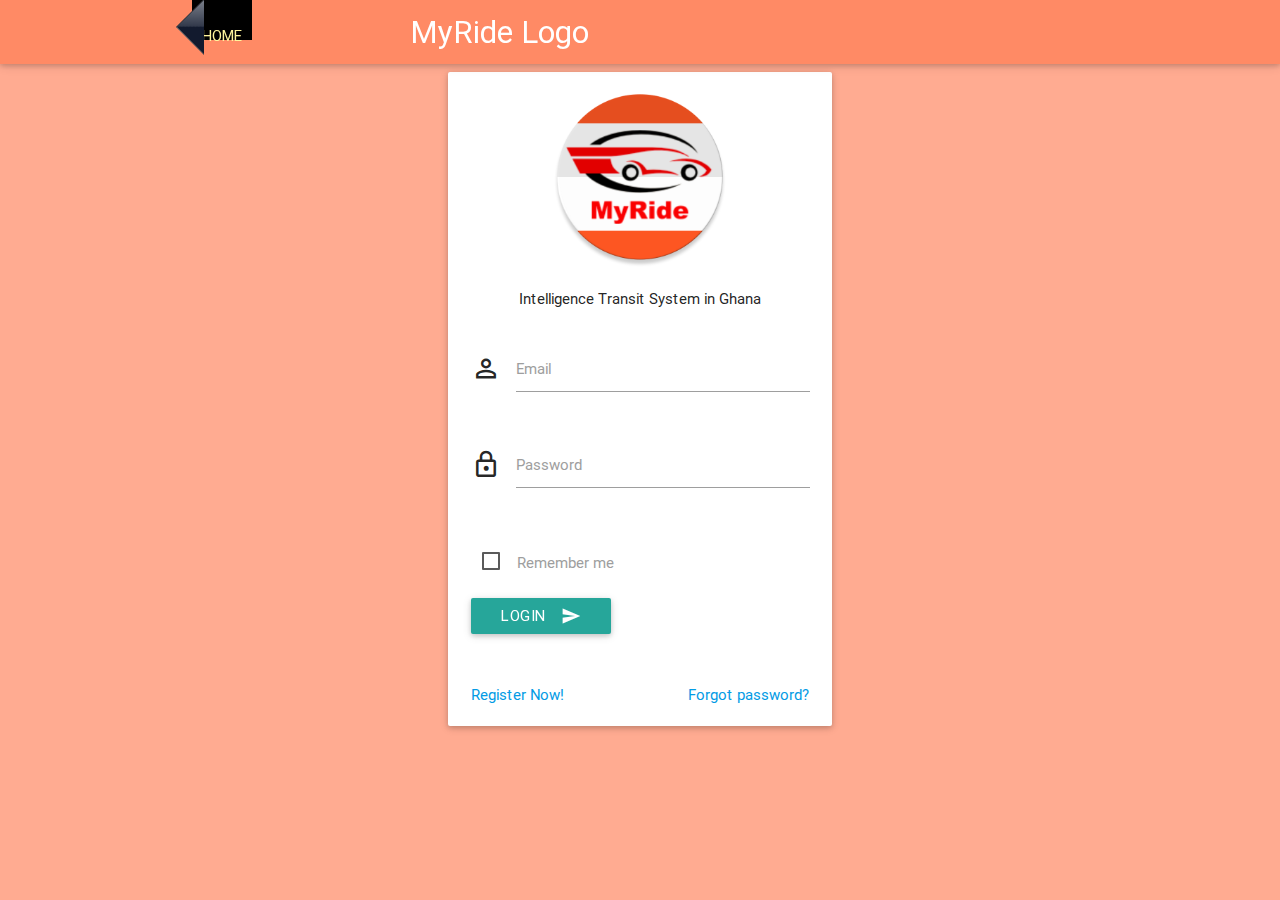
<file: adminLogin.html>
<!DOCTYPE html>
<!--
To change this license header, choose License Headers in Project Properties.
To change this template file, choose Tools | Templates
and open the template in the editor.
-->
<html>
    <head>
        <meta http-equiv="Content-Type" content="text/html; charset=UTF-8"/>
        <meta name="viewport" content="width=device-width, initial-scale=1, maximum-scale=1.0"/>
        <title>MyRide</title>

        <!-- CSS  -->
        <link rel="icon" type="image/x-icon" href="images/favicon.ico"/>
        <link href="http://fonts.googleapis.com/icon?family=Material+Icons" rel="stylesheet">
        <link href="css/materialize.css" type="text/css" rel="stylesheet" media="screen,projection"/>
        <link href="css/style.css" type="text/css" rel="stylesheet" media="screen,projection"/>
    </head>
    <body>
        <!--the logo and navigation bar-->
        <div class="navbar-fixed">
            <nav class=" deep-orange lighten-2">
                <div class="nav-wrapper container">
                    <div class="row">
                        <div class="col s3">
                            <a href="index.html" class=" Hbutton back black"><span></span>HOME</a>
                        </div> 
                        <div class="9">
                            <a href="#!" class="brand-logo">MyRide Logo</a>
                        </div>
                    </div>
                </div>
            </nav>
        </div>

        <div id="login-page" class="row">
            <div class="col s12 z-depth-6 card-panel">
                <form class="login-form" method="POST">
                    <div class="row">
                        <div class="input-field col s12 center">
                            <img src="images/logo.png" alt="" class="responsive-img valign profile-image-login" height="180" width="180">
                            <p class="center login-form-text"> Intelligence Transit System in Ghana</p>
                        </div>
                    </div>
                    <div class="row margin">
                        <div class="input-field col s12">
                            <i class="mdi-social-person-outline prefix"></i>
                            <input class="validate" id="email" type="email" name="email">
                            <label for="email" data-error="wrong" data-success="right" class="center-align">Email</label>
                        </div>
                    </div>
                    <div class="row margin">
                        <div class="input-field col s12">
                            <i class="mdi-action-lock-outline prefix"></i>
                            <input id="password" type="password" name="Assigned_Pass">
                            <label for="password">Password</label>
                        </div>
                    </div>
                    <div class="row">         
                        <div class="input-field col s12 m12 l12  login-text">
                            <input type="checkbox" id="remember-me" />
                            <label for="remember-me">Remember me</label>
                        </div>
                    </div>
                    <div class="row">
                        <div class="input-field col s12">
                            <button class="btn waves-effect waves-light" type="submit"  onclick="managementLogin()">Login
                                <i class="material-icons right">send</i>
                            </button>
                        </div>
                    </div>
                    <div class="row">
                        <div class="input-field col s6 m6 l6">
                            <p class="margin medium-small"><a href="registerCompany.html">Register Now!</a></p>
                        </div>
                        <div class="input-field col s6 m6 l6">
                            <p class="margin right-align medium-small"><a href="forgotPassword.html">Forgot password?</a></p>
                        </div>         
                    </div>
                </form>
            </div>
        </div>


        <script src="js/jquery-2.1.4.min.js"></script>
        <script src="js/materialize.js"></script>
        <script src="js/controller.js"></script>
        <script src="js/GMap.js"></script>
        
    </body>
</html>
</file>
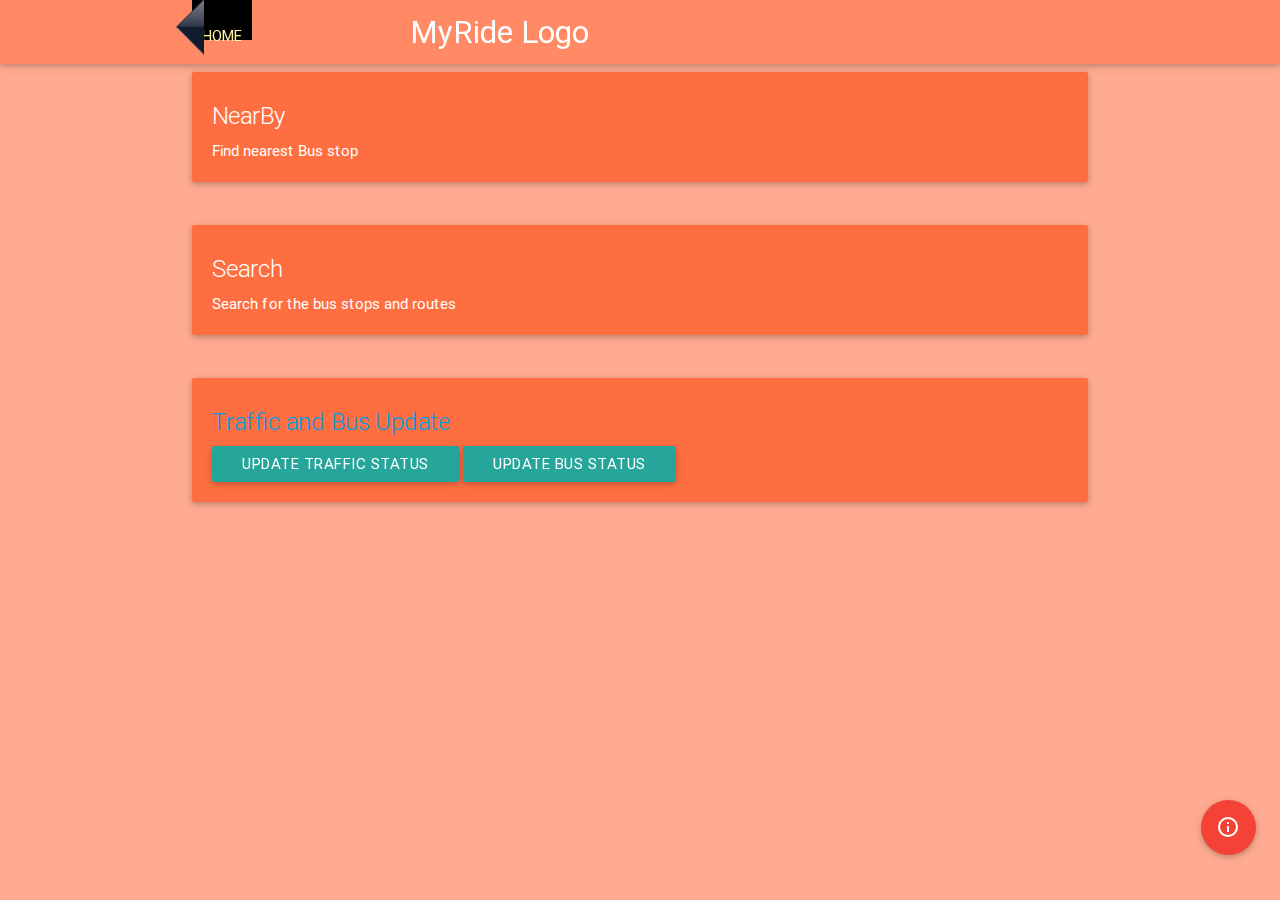
<file: BusRider.html>
<!DOCTYPE html>
<!--
To change this license header, choose License Headers in Project Properties.
To change this template file, choose Tools | Templates
and open the template in the editor.
-->
<html>
    <head>
        <meta http-equiv="Content-Type" content="text/html; charset=UTF-8"/>
        <meta name="viewport" content="width=device-width, initial-scale=1, maximum-scale=1.0"/>
        <title>MyRide</title>

        <!-- CSS  -->
        <link rel="icon" type="image/x-icon" href="images/favicon.ico"/>
        <link href="http://fonts.googleapis.com/icon?family=Material+Icons" rel="stylesheet">
        <link href="css/materialize.css" type="text/css" rel="stylesheet" media="screen,projection"/>
        <link href="css/style.css" type="text/css" rel="stylesheet" media="screen,projection"/>
    </head>
    <body>
        <!--the logo and navigation bar-->
        <div class="navbar-fixed">
            <nav class=" deep-orange lighten-2">
                <div class="nav-wrapper container">
                    <div class="row">
                        <div class="col s3">
                            <a href="index.html" class=" Hbutton back black"><span></span>HOME</a>
                        </div>
                        <div class="9">
                            <a href="#!" class="brand-logo">MyRide Logo</a>
                        </div>
                    </div>
                </div>
            </nav>
        </div>

        <!--body content-->
        <div class="container">
            <!--first to find places-->
            <div id="nearBy">
                <div class="row">
                    <a class="image" href="nearestStop.html">

                        <div class="col s12 ">
                            <div class="card deep-orange accent-2">
                                <div class="card-content white-text"> 
                                    <span class="card-title">NearBy</span>
                                    <p>Find nearest Bus stop</p>
                                </div> 
                            </div>
                        </div>
                    </a>
                </div>
            </div>

            <!--search for routes and buses-->
            <div id="searchRB">
                <div id="nearBy">
                    <div class="row">
                        <a class="image" href="searchRoutesStops.html">

                            <div class="col s12 ">
                                <div class="card deep-orange accent-2">
                                    <div class="card-content white-text"> 
                                        <span class="card-title">Search</span>
                                        <p>Search for the bus stops and routes</p>
                                    </div> 
                                </div>
                            </div>
                        </a>
                    </div>
                </div>

            </div>

            <!--report on an issue-->
            <div id="report">
                <div id="nearBy">
                    <div class="row">
                        <a class="image" href="#">

                            <div class="col s12 ">
                                <div class="card deep-orange accent-2">
                                    <div class="card-content white-text"> 
                                        <span class="card-title">Traffic and Bus Update</span>
                                        <div>
                                            <a class="waves-effect waves-light btn modal-trigger" href="#traffic">Update Traffic Status</a>
                                            <a class="waves-effect waves-light btn modal-trigger" href="#busStatus">Update Bus Status</a>
                                        </div>

                                    </div> 
                                </div>
                            </div>
                        </a>
                    </div>
                </div>
            </div>
        </div>


        <!-- Modal Structure traffic update-->
        <div id="traffic" class="modal">
            <div class="modal-content">
                <h4>Traffic Update</h4>
                <div class="row">
                    <form class="col s12">
                        <div class="row">
                            <div class="input-field col s12">
                                <i class="material-icons prefix">mode_edit</i>
                                <textarea id="textarea1BusStatus" class="materialize-textarea"></textarea>
                                <label for="textarea1">Bus Status Update</label>
                            </div>
                        </div>
                    </form>
                </div>
            </div>
            <div class="modal-footer">
                <a href="#!" class=" modal-action modal-close waves-effect waves-green btn-flat">Submit</a>
            </div>
        </div>

        <!-- Modal Structure bus status update-->
        <div id="busStatus" class="modal">
            <div class="modal-content">
                <h4>Bus Status Update</h4>
                <div class="row">
                    <form class="col s12">
                        <div class="row">
                            <div class="input-field col s12">
                                <i class="material-icons prefix">mode_edit</i>
                                <textarea id="textarea1BusStatus" class="materialize-textarea"></textarea>
                                <label for="textarea1">Bus Status Update</label>
                            </div>
                        </div>
                    </form>
                </div>

            </div>
            <div class="modal-footer">
                <a href="#!" class=" modal-action modal-close waves-effect waves-green btn-flat">Submit</a>
            </div>
        </div>
        

        <div id="mobileShow">
            <div class="fixed-action-btn" style="bottom: 45px; right: 24px;">
                <a class="btn-floating btn-large red">
                    <i class="large material-icons">info_outline</i>
                </a>
                <ul>
                    <li><a class="btn-floating red modal-trigger tooltipped " data-position="left" data-tooltip="Traffic Status" href="#traffic"><i class="material-icons ">insert_comment</i></a></li>
                    <li><a class="btn-floating yellow darken-1 modal-trigger tooltipped" data-position="left" href="#busStatus" data-tooltip="Bus Status"><i class="material-icons">directions_bus</i></a></li>
                    <li><a class="btn-floating green modal-trigger tooltipped" data-position="left"  data-tooltip="Routes"><i class="material-icons">navigation</i></a></li>
                    <li><a class="btn-floating blue tooltipped" data-position="left" data-tooltip="Trace Bus"><i class="material-icons">create</i></a></li>
                </ul>
            </div>
        </div>



        <!--  Scripts-->
        <script src="js/jquery-2.1.4.min.js"></script>
        <script src="js/materialize.js"></script>
        <script src="js/controller.js"></script>
    </body>

</body>
</html>
</file>
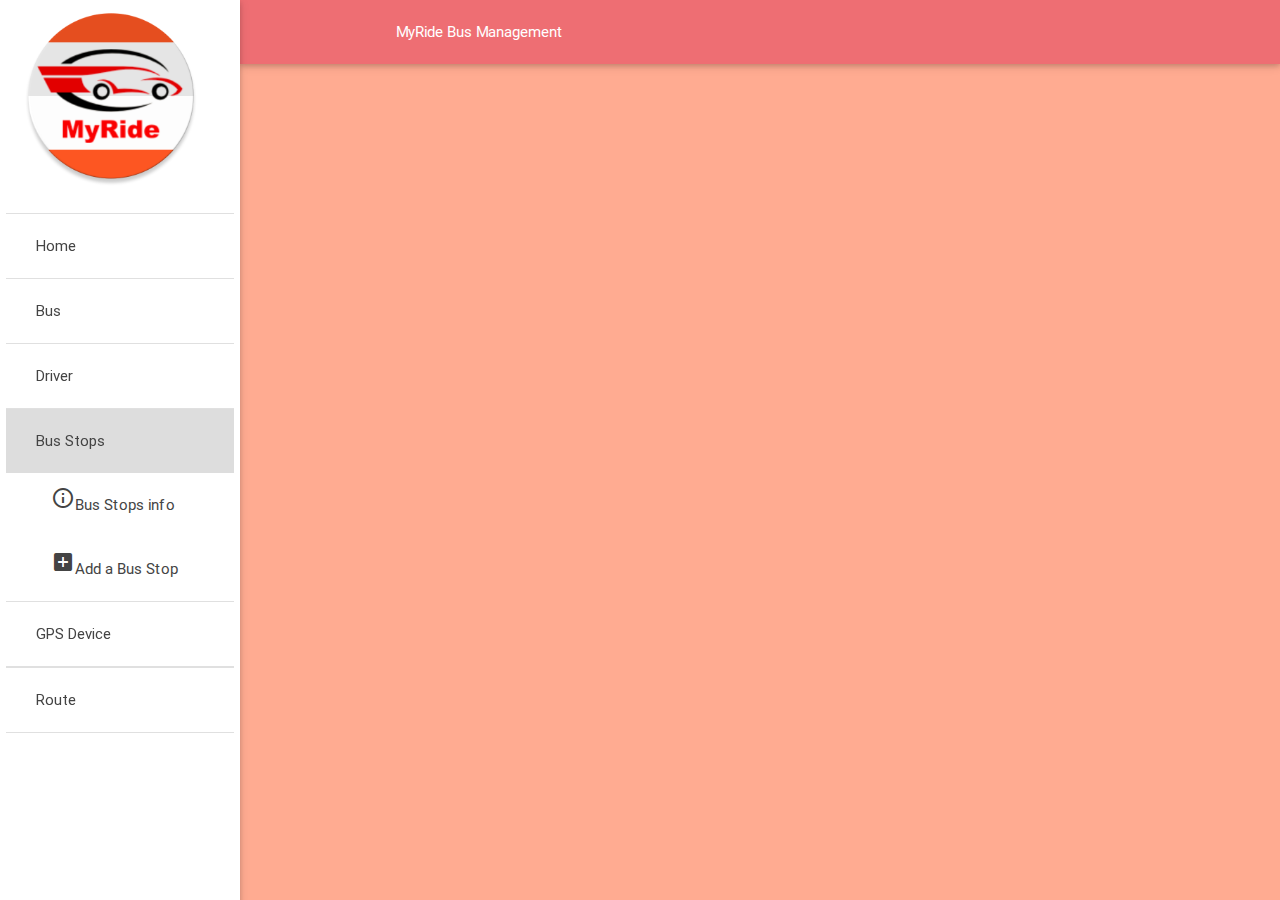
<file: DashBoard.html>
<!DOCTYPE html>
<!--
To change this license header, choose License Headers in Project Properties.
To change this template file, choose Tools | Templates
and open the template in the editor.
-->
<html>
    <head>
        <meta http-equiv="Content-Type" content="text/html; charset=UTF-8"/>

        <meta name="viewport" content="width=device-width, initial-scale=1, maximum-scale=1.0"/>
        <title>MyRide</title>

        <!-- CSS  -->
        <link rel="icon" type="image/x-icon" href="images/favicon.ico"/>
        <link href="http://fonts.googleapis.com/icon?family=Material+Icons" rel="stylesheet">
        <link href="css/materialize.css" type="text/css" rel="stylesheet" media="screen,projection"/>
        <link href="css/style.css" type="text/css" rel="stylesheet" media="screen,projection"/>

    </head>
    <body >
        <header>
            <nav class="top-nav">
                <div class="container">
                    <div class="nav-wrapper">
                        <a class="page-title">MyRide Bus Management</a>
                        <a href="#" data-activates="nav-mobile" class="button-collapse top-nav full hide-on-large-only"><i class="material-icons">menu</i></a>
                    </div>
                </div>
            </nav>


            <ul id="nav-mobile" class="side-nav fixed " style="overflow:auto;left:0px; padding:0.5%">
                <!--<li class="logo"><a id="logo-container" href="#" class="brand-logo"> Add Company Logo</a></li>-->
                <li><img src="images/logo.png" alt="" id="logo-container" class="brand-logo" height="180" width="180"></li>
                <li class="divider"></li>

                <li class="bold"><a href="index.html" class="waves-effect waves-teal">Home</a></li>
                <li class="divider"></li>
                <li class="no-padding">
                    <ul class="collapsible collapsible-accordion">
                        <li class="bold"><a class="collapsible-header  waves-effect waves-teal">Bus</a>
                            <div class="collapsible-body">
                                <ul style="padding-bottom: 5px; padding-top: 5px">
                                    <li> <a  href="#"><i class="material-icons">info_outline</i>Bus Info</a></li>
                                    <li><a  href="#modalBus" class="modal-trigger"><i class="material-icons  ">add_box</i>Add a Bus</a></li>
                                </ul>
                            </div>
                        </li>
                        <li class="divider"></li>
                        <li class="bold"><a class="collapsible-header  waves-effect waves-teal">Driver</a>
                            <div class="collapsible-body">
                                <ul>
                                    <li><a  href="#"><i class="material-icons">info_outline</i>Driver Info</a></li>
                                    <li><a  href="#addDriverModal" class="modal-trigger"><i class="material-icons">add_box</i>Add Driver</a></li>
                                </ul>
                            </div>
                        </li>
                        <li class="divider"></li>
                        <li class="bold"><a class="collapsible-header active waves-effect waves-teal">Bus Stops</a>
                            <div class="collapsible-body">
                                <ul>
                                    <li><a  href="#"><i class="material-icons">info_outline</i>Bus Stops info</a></li>
                                    <li><a  href="#addDBusStop" class="modal-trigger"><i class="material-icons">add_box</i>Add a Bus Stop</a></li>
                                </ul>
                            </div>
                        </li>
                        <li class="divider"></li>
                        <li class="bold"><a class="collapsible-header active waves-effect waves-teal">GPS Device</a>
                            <div class="collapsible-body">
                                <ul>
                                    <li><a  href="#"><i class="material-icons">info_outline</i>GPS Device Info</a></li>
                                    <li><a  href="#addGPSDevice" class="modal-trigger"><i class="material-icons">add_box</i>Add GPS Device</a></li>
                                </ul>
                            </div>
                        </li>
                        <li class="divider"></li>
                        <li class="divider"></li>
                        <li class="bold"><a class="collapsible-header active waves-effect waves-teal">Route</a>
                            <div class="collapsible-body">
                                <ul>
                                    <li><a  href="#"><i class="material-icons">info_outline</i>Route InfoInfo</a></li>
                                    <li><a  href="#addRoute" class="modal-trigger"><i class="material-icons">add_box</i>Add route</a></li>
                                </ul>
                            </div>
                        </li>
                        <li class="divider"></li>
                    </ul>
                </li>
            </ul>
        </header>
        <main>

            <!--add GPS device modal -->
            <div id="addGPSDevice" class="modal">
                <div class="modal-content">
                    <h4>Add a GPS Device</h4>
                    <div class="row">
                        <form class="col s12">
                            <div class="row">
                                <div class="input-field col s12">
                                    <input  id="Device_Id" type="text" name="Device_Id">
                                    <label for="Driver_ID">Device ID</label>
                                </div>

                            </div>
                            <div class="row">
                                <div class="input-field col s12">
                                    <i class="material-icons prefix">mode_edit</i>
                                    <textarea id="Description" name="Description" class="materialize-textarea"></textarea>
                                    <label for="Description">Device Description</label>
                                </div>
                            </div>
                            <button class="btn waves-effect waves-light" type="submit"  onclick="addNewGPSDevice()">ADD
                                <i class="material-icons right">send</i>
                            </button>
                        </form>
                    </div>
                </div>
                <div class="modal-footer">
                    <button  class=" btn btn-small modal-action red modal-close waves-effect " type="button" name="action">CANCEL</button>

                </div>
            </div>
            
            
            <!-- Add route modal -->
            <div id="addRoute" class="modal">
                <div class="modal-content">
                    <h4>Add new Route</h4>
                    <div class="row">
                        <form class="col s12">
                            <div class="row">
                                <div class="input-field col s12">
                                    <input  id="Route_Code" type="text" name="Route_Code">
                                    <label for="Route_Code">Route Code</label>
                                </div>

                            </div>
                            <div class="row">
                                <div class="input-field col m6 s12">
                                    <input  id="StartRoute_longitude" type="text" name="StartRoute_longitude">
                                    <label for="longitude">Start Longitude</label>
                                </div>

                                <div class="input-field col m6 s12">
                                    <input id="StartRoute_Latitude" type="text" name="StartRoute_Latitude">
                                    <label for="latitude">Start Latitude</label>
                                </div>
                            </div>
                            <div class="row">
                                <div class="input-field col m6 s12">
                                    <input  id="EndLongitude" type="text" name="EndLongitude">
                                    <label for="EndLongitude">End Longitude</label>
                                </div>

                                <div class="input-field col m6 s12">
                                    <input id="EndLatitude" type="text" name="EndLatitude">
                                    <label for="Endlatitude">End Latitude</label>
                                </div>
                            </div>
                            <button class="btn waves-effect waves-light" type="submit"  onclick="addRoute()">ADD
                                <i class="material-icons right">send</i>
                            </button>
                        </form>
                    </div>
                </div>
                <div class="modal-footer">
                    <button  class=" btn btn-small modal-action red modal-close waves-effect " type="button" name="action">CANCEL</button>
                </div>
            </div>

            <!-- Add bus stop modal -->
            <div id="addDBusStop" class="modal">
                <div class="modal-content">
                    <h4>Add new Bus Stop</h4>
                    <div class="row">
                        <form class="col s12">
                            <div class="row">
                                <div class="input-field col s12">
                                    <input  id="Bus_Stop_Name" type="text" name="Bus_Stop_Name">
                                    <label for="Driver_ID">Bus Stop Name</label>
                                </div>

                            </div>
                            <div class="row">
                                <div class="input-field col m6 s12">
                                    <input  id="longitude" type="text" name="Longitude">
                                    <label for="longitude">Longitude</label>
                                </div>

                                <div class="input-field col m6 s12">
                                    <input id="latitude" type="text" name="Latitude">
                                    <label for="latitude">Latitude</label>
                                </div>
                            </div>
                            <div class="row">
                                <div class="input-field col s12" >
                                    
                                    <select  class="browser-default" id="routecode" name="RouteId">
                                        
                                    </select>
                                </div>
                            </div>
                            <button class="btn waves-effect waves-light" type="submit"  onclick="addBusStop()">ADD
                                <i class="material-icons right">send</i>
                            </button>
                        </form>
                    </div>
                </div>
                <div class="modal-footer">
                    <button  class=" btn btn-small modal-action red modal-close waves-effect " type="button" name="action">CANCEL</button>
                </div>
            </div>

            <!-- Add a driver modal -->
            <div id="addDriverModal" class="modal">
                <div class="modal-content">
                    <h4>Add a new Driver</h4>
                    <div class="row">
                        <form class="col s12" method="GET">
                            <div class="row">
                                <div class="input-field col s12">
                                    <input  id="driverID" type="text" name="DriverId">
                                    <label for="Driver_ID">Driver ID</label>
                                </div>

                            </div>
                            <div class="row">
                                <div class="input-field col m6 s12">
                                    <input  id="firstName" type="text" name="firstName">
                                    <label for="FirstName">First Name</label>
                                </div>

                                <div class="input-field col m6 s12">
                                    <input id="lastName" type="text" name="lastName">
                                    <label for="LastName">Last Name</label>
                                </div>
                            </div>
                            <div class="row">
                                <div class="input-field col s12">
                                    <input type="text"  id="assignedBusId" name="AssignedBus_ID">
                                    <label for="assignedBusId">Assigned Bus ID</label>
                                </div>
                            </div>
                            <button class="btn waves-effect waves-light" type="submit"  onclick="adddriver()">ADD
                                <i class="material-icons right">send</i>
                            </button>
                        </form>
                    </div>
                </div>
                <div class="modal-footer">
                    <div class="row">     

                        <button class="btn btn-small modal-close red waves-effect waves-light" type="button" name="action">CANCEL</button>
                    </div>
                </div>
            </div>


            <!-- Add a bus modal -->
            <div id="modalBus" class="modal">
                <div class="modal-content">
                    <h4>Add a new Bus</h4>
                    <div class="row">
                        <form class="col s12" method="POST">
                            <div class="row">
                                <div class="input-field col s12">
                                    <input  id="Busid" type="text" name="Bus_id">
                                    <label for="Bus_id">Bus ID</label>
                                </div>
                            </div>
                            <div class="row">
                                <div class="input-field col s6">
                                    <input  id="BusName" type="text" name="Bus_Name">
                                    <label for="Bus_Name">Bus Name</label>
                                </div>
                                <div class="input-field col s6">
                                    <input  id="number_of_seats" type="text" name="Number_of_seats">
                                    <label for="number_of_seats">Number of Seats</label>
                                </div>
                            </div>
                            <div class="row">
                                <div class="input-field col s6">
                                    <input  id="GPSDevice_ID" type="text" name="GPSDevice_ID">
                                    <label for="GPSDevice_ID">GPS Device ID</label>
                                </div>
                                <div class="input-field col s6">
                                    <input  id="Bus_DriverId" type="text" name="Bus_DriverId">
                                    <label for="Bus_DriverId">Bus Driver ID</label>
                                </div>
                            </div>
                            <div class="row">
                                <div class="input-field col s6">
                                    <input  id="Bus_RouteCode" type="text" name="Bus_RouteCode">
                                    <label for="Bus_RouteCode">Bus Route Code</label>
                                </div>
                                <div class="input-field col s6">
                                    <input  id="Bus_Agency" type="text" name="Bus_Agency">
                                    <label for="Bus_Agency">Bus_Agency</label>
                                </div>
                            </div>
                            <button class="btn waves-effect waves-light" type="submit" name="action" onclick="addBus()">ADD
                                <i class="material-icons right">send</i>
                            </button>
                        </form>
                    </div>
                </div>

                <div class="modal-footer">
                    <button  class=" btn btn-small modal-action red modal-close waves-effect " type="button" name="action">CANCEL</button>
                  
                </div>
            </div>


            <!-- Edit the values->
            <!-- Add bus stop modal -->
            <div id="editBusStop" class="modal">
                <div class="modal-content">
                    <h4>Add new Bus Stop</h4>
                    <div class="row">
                        <form class="col s12">
                            <div class="row">
                                <div class="input-field col s12">
                                    <input  id="Bus_Stop_Name" type="text" name="Bus_Stop_Name">
                                    <label for="Driver_ID">Bus Stop Name</label>
                                </div>

                            </div>
                            <div class="row">
                                <div class="input-field col m6 s12">
                                    <input  id="longitude" type="text" name="longitude">
                                    <label for="longitude">Longitude</label>
                                </div>

                                <div class="input-field col m6 s12">
                                    <input id="latitude" type="text" name="latitude">
                                    <label for="latitude">Latitude</label>
                                </div>
                            </div>
                            <div class="row">
                                <div class="input-field col s12">
                                    <input type="text" id="RouteId" name="RouteId">
                                    <label for="routeId">Route Code</label>
                                </div>
                            </div>
                        </form>
                    </div>
                </div>
                <div class="modal-footer">
                    <ul>
                        <li> <button class="btn btn-small waves-effect  waves-light modal-close " type="button" name="action">ADD</button></li>
                        <li><button  class=" btn btn-small modal-action red modal-close waves-effect " type="button" name="action">CANCEL</button></li>
                    </ul>
                </div>
            </div>

            <!-- Add a driver modal -->
            <div id="editDriver" class="modal">
                <div class="modal-content">
                    <h4>Add a new Bus</h4>
                    <div class="row">
                        <form class="col s12">
                            <div class="row">
                                <div class="input-field col s12">
                                    <input  id="driverID" type="text" name="DriverId">
                                    <label for="Driver_ID">Driver ID</label>
                                </div>

                            </div>
                            <div class="row">
                                <div class="input-field col m6 s12">
                                    <input  id="firstName" type="text" name="FirstName">
                                    <label for="FirstName">First Name</label>
                                </div>

                                <div class="input-field col m6 s12">
                                    <input id="lastName" type="text" name="LastName">
                                    <label for="LastName">Last Name</label>
                                </div>
                            </div>
                            <div class="row">
                                <div class="input-field col s12">
                                    <input type="date" class="datepicker" name="dateofBirth">
                                    <label for="yearofbirth">Birth Date</label>
                                </div>
                            </div>
                        </form>
                    </div>
                </div>
                <div class="modal-footer">
                    <div class="row">     
                        <ul>
                            <li><button class="btn btn-small modal-close waves-effect waves-light" type="button" name="action">ADD</button></li>
                            <li><button class="btn btn-small modal-close red waves-effect waves-light" type="button" name="action">CANCEL</button></li>
                        </ul> 
                    </div>
                </div>
            </div>


            <!-- Add a bus modal -->
            <div id="EditBus" class="modal">
                <div class="modal-content">
                    <h4>Add a new Bus</h4>
                    <div class="row">
                        <form class="col s12">
                            <div class="row">
                                <div class="input-field col s6">
                                    <input  id="Busid" type="text" name="Bus_id">
                                    <label for="Bus_id">Bus ID</label>
                                </div>
                                <div class="input-field col s6">
                                    <input  id="BusName" type="text" name="Bus_Name">
                                    <label for="Bus_id">Bus Name</label>
                                </div>
                            </div>
                            <div class="row">
                                <div class="input-field col s6" id="gpsIdSelect">
                                    <!--<input  id="GPSDevice_ID" type="text" name="GPSDevice_ID">
                                    <label for="GPSDevice_ID">GPS Device ID</label>-->
                                </div>
                                <div class="input-field col s6">
                                    <input  id="Bus_DriverId" type="text" name="Bus_DriverId">
                                    <label for="Bus_DriverId">Bus Driver ID</label>
                                </div>
                            </div>
                            <div class="row">
                                <div class="input-field col s6">
                                    <input  id="Bus_RouteCode" type="text" name="Bus_RouteCode">
                                    <label for="Bus_RouteCode">Bus Route Code</label>
                                </div>
                                <div class="input-field col s6">
                                    <input  id="Bus_Agency" type="text" name="Bus_Agency">
                                    <label for="Bus_Agency">Bus_Agency</label>
                                </div>
                            </div>
                        </form>
                    </div>
                </div>

                <div class="modal-footer">
                    <ul>
                        <li><button class="btn btn-small waves-effect waves-light modal-close " type="button" name="action">ADD</button></li>
                        <li><button  class=" btn btn-small modal-action red modal-close waves-effect " type="button" name="action">CANCEL</button></li>
                    </ul>
                </div>
            </div>
        </main>


        <script src="js/jquery-2.1.4.min.js"></script>
        <script src="js/materialize.js"></script>
        <script src="js/controller.js"></script>

    </body>
</html>
</file>
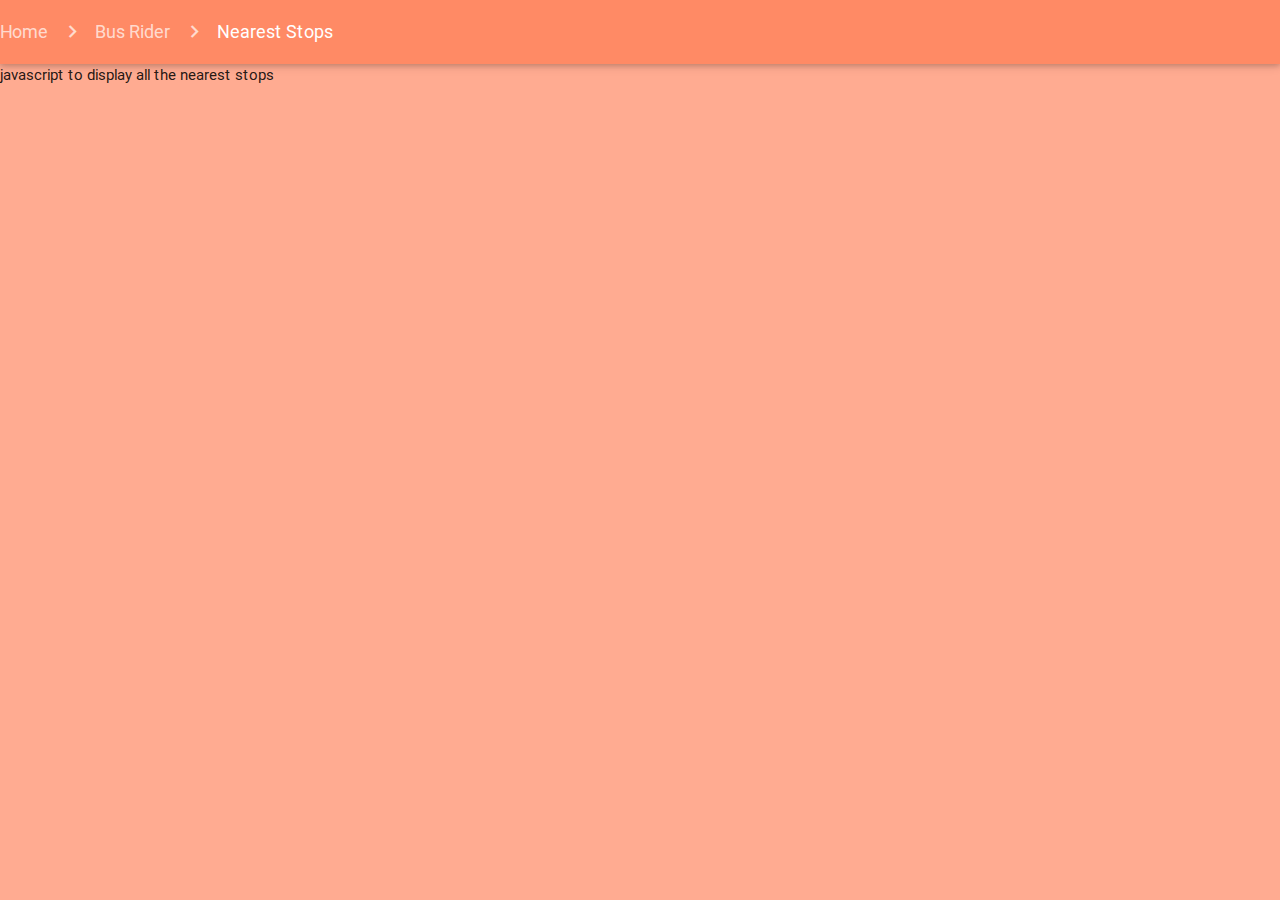
<file: nearestStop.html>
<!DOCTYPE html>
<!--
To change this license header, choose License Headers in Project Properties.
To change this template file, choose Tools | Templates
and open the template in the editor.
-->
<html>
    <head>
        <meta http-equiv="Content-Type" content="text/html; charset=UTF-8"/>
        <meta name="viewport" content="width=device-width, initial-scale=1, maximum-scale=1.0"/>
        <title>MyRide</title>

        <!-- CSS  -->
        <link rel="icon" type="image/x-icon" href="images/favicon.ico"/>
        <link href="http://fonts.googleapis.com/icon?family=Material+Icons" rel="stylesheet">
        <link href="css/materialize.css" type="text/css" rel="stylesheet" media="screen,projection"/>
        <link href="css/style.css" type="text/css" rel="stylesheet" media="screen,projection"/>
    </head>
    <body>
        <nav>
            <div class="nav-wrapper deep-orange lighten-2">
                <div class="col s12">
                    <a href="index.html" class="breadcrumb">Home</a>
                    <a href="BusRider.html" class="breadcrumb">Bus Rider</a>
                    <a href="nearestStop.html" class="breadcrumb">Nearest Stops</a>
                </div>
            </div>
        </nav>
        <div>javascript to display all the nearest stops</div>


        <!--  Scripts-->
        <script src="js/jquery-2.1.4.min.js"></script>
        <script src="js/materialize.js"></script>
        <script src="js/controller.js"></script>
    </body>
</html>                                                                                                                                                                                                                                                                                                                                                                                                                                                                                                                                                                                                                                                                                                                                                                                                                                                                                                                                                                                                                                                                                                                                                                                                                                                                                                                                                                                                                                                                                                                                                                                                                                                                                                                                                                                                                                                                                                                                                                                                                                                                                                                                                                                                                 
</file>
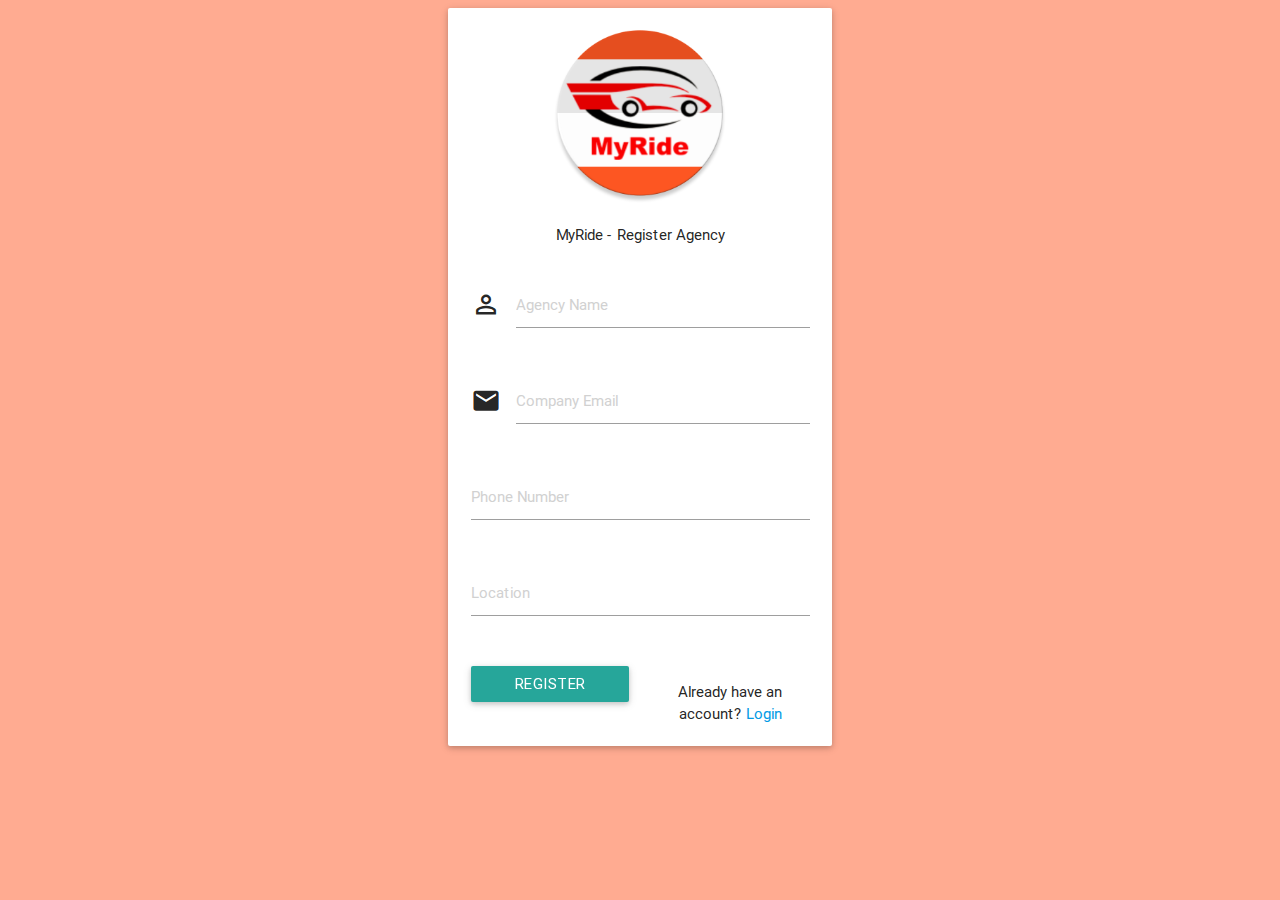
<file: registerCompany.html>
<!DOCTYPE html>
<!--
To change this license header, choose License Headers in Project Properties.
To change this template file, choose Tools | Templates
and open the template in the editor.
-->
<html>
    <head>
        <meta http-equiv="Content-Type" content="text/html; charset=UTF-8"/>
        <meta name="viewport" content="width=device-width, initial-scale=1, maximum-scale=1.0"/>
        <title>Register Company</title>

        <!-- CSS  -->
        <link rel="icon" type="image/x-icon" href="images/favicon.ico"/>
        <link href="http://fonts.googleapis.com/icon?family=Material+Icons" rel="stylesheet">
        <link href="css/materialize.css" type="text/css" rel="stylesheet" media="screen,projection"/>
        <link href="css/style.css" type="text/css" rel="stylesheet" media="screen,projection"/>
    </head>
    <body>
        <div id="login-page" class="row">
            <div class="col s12 z-depth-6 card-panel">
                <form class="login-form" name="SignUpForm" class="col-s12">
                    <div class="row">
                        <div class="input-field col s12 center">
                            <img src="images/logo.png" alt="" class="responsive-img valign profile-image-login" height="180" width="180">
                            <p class="center login-form-text"> MyRide - Register Agency </p>
                        </div>
                    </div>
                    <div class="row margin">
                        <div class="input-field col s12">
                            <i class="mdi-social-person-outline prefix"></i>
                            <input id="companyName" type="text" name ="AgencyName" class="validate" placeholder="Agency Name" required>

                        </div>
                    </div>
                    <div class="row margin">
                        <div class="input-field col s12">
                            <i class="mdi-communication-email prefix"></i>
                            <input id="email" type="email" name="email" class="validate" placeholder="Company Email" >

                        </div>
                    </div>
                    <div class="row margin">
                        <div class="input-field col s12">

                            <input id="phoneNumber"  name="PhoneNumber" type="text" class="validate" placeholder="Phone Number" required>

                        </div>
                    </div>
                    <div class="row margin">
                        <div class="input-field col s12">

                            <input id="location" name="location" type="text" placeholder="Location" required>

                        </div>
                    </div>
                    <div class="row">
                        <div class="input-field col s6 m6 l6">
                            <button class="btn waves-effect waves-light" type="submit"  onclick="managementSignUp()">Register Now
                                <i class="material-icons right">send</i>
                            </button>
                        </div>

                        <div class="input-field col s6 m6 l6">
                            <p class="margin center medium-small sign-up">Already have an account? <a href="adminLogin.html">Login</a></p>
                        </div>
                    </div>
                </form>
            </div>
        </div>
        
        
        
        <script src="js/jquery-2.1.4.min.js"></script>
        <script src="js/materialize.js"></script>
        <script src="js/controller.js"></script>
    </body>
</html>
</file>
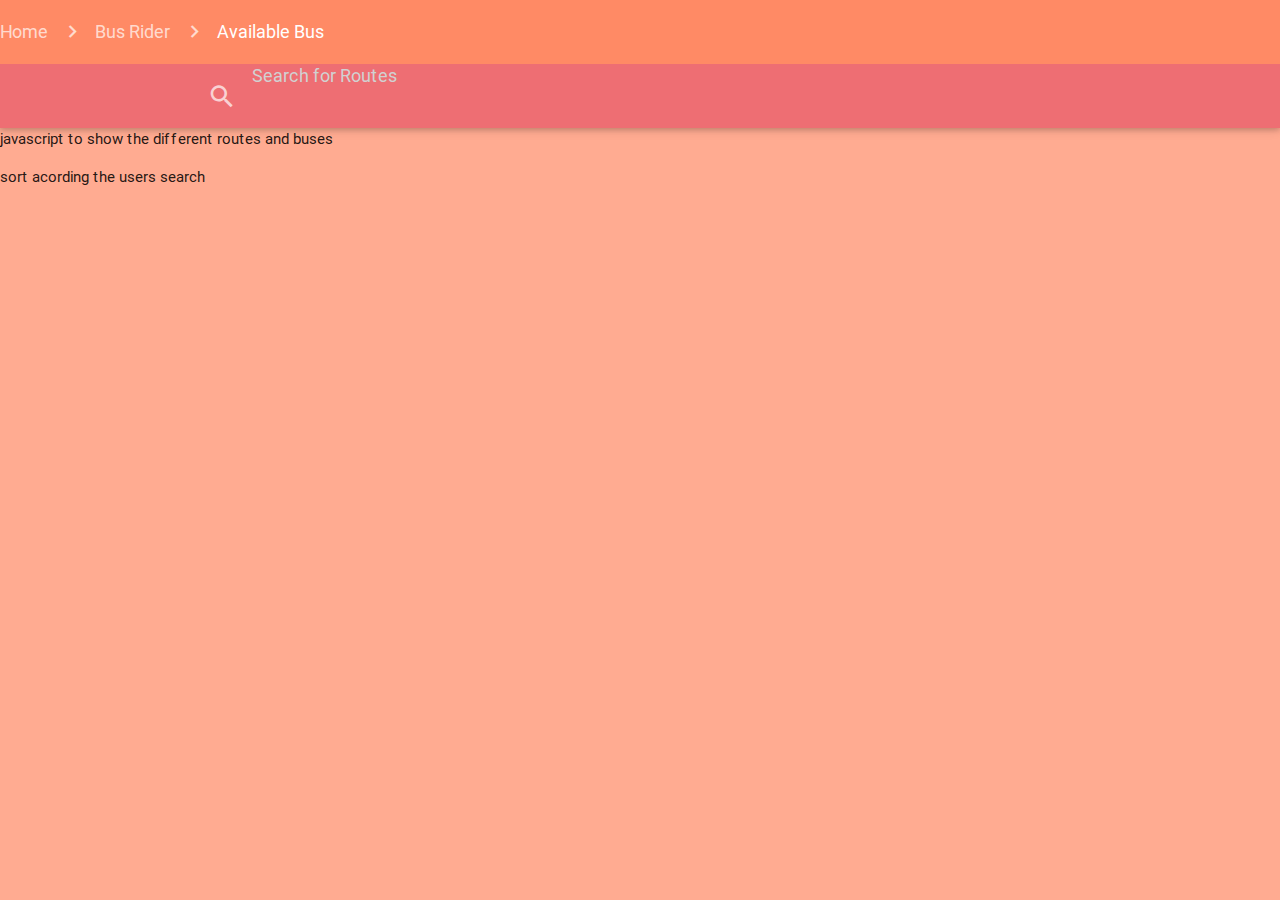
<file: searchRoutesStops.html>
<!DOCTYPE html>
<!--
To change this license header, choose License Headers in Project Properties.
To change this template file, choose Tools | Templates
and open the template in the editor.
-->
<html>
    <head>
        <meta http-equiv="Content-Type" content="text/html; charset=UTF-8"/>
        <meta name="viewport" content="width=device-width, initial-scale=1, maximum-scale=1.0"/>
        <title>MyRide</title>

        <!-- CSS  -->
        <link rel="icon" type="image/x-icon" href="images/favicon.ico"/>
        <link href="http://fonts.googleapis.com/icon?family=Material+Icons" rel="stylesheet">
        <link href="css/materialize.css" type="text/css" rel="stylesheet" media="screen,projection"/>
        <link href="css/style.css" type="text/css" rel="stylesheet" media="screen,projection"/>
    </head>
    <body>
        <div>
            <nav>
                <div class="nav-wrapper deep-orange lighten-2 ">
                    <div class="col s12">
                        <a href="index.html" class="breadcrumb">Home</a>
                        <a href="BusRider.html" class="breadcrumb">Bus Rider</a>
                        <a href="searchRoutesStop.html" class="breadcrumb">Available Bus</a>
                    </div>
                </div>
            </nav>

        </div>


        <!--search for routes-->
        <nav class="gamber darken-2 flat hide-on-med-and-down">
            <div class="nav-wrapper container">
                <form>
                    <div class="input-field">
                        <input placeholder="Search for Routes" id="search" type="search" required="" >
                        <label for="search" ><i class="mdi-action-search"></i></label>
                        <i class="mdi-navigation-close"></i>
                    </div>
                </form>
            </div>
        </nav>
        <div>javascript to show the different routes and buses</div>
        <p>sort acording the users search</p>

        <!--  Scripts-->
        <script src="js/jquery-2.1.4.min.js"></script>
        <script src="js/materialize.js"></script>
        <script src="js/controller.js"></script>
    </body>
</html>
                                                                                                                                                                                                                                                                                                                                                                                                                                                                                                                                                                                                                                                                                                                                                                                                                                                                                                                                                                                                                                                                                                                                                                                                                                                                                                                                                                                                                                                                                                                                                                                                                                                                                                                                                                                                                                                                                                                                                                                                                          
</file>
<file: css/style.css>
/* Custom Stylesheet */
/**
 * Use this file to override Materialize files so you can update
 * the core Materialize files in the future
 *
 * Made By MaterializeCSS.com
 */



.collapsible-body ul li{
    padding: 0.05%;
}
html {
  font-family: 'Roboto', 'Helvetica', sans-serif;
}
body{
    background-color: #ffab91;
}

#login-page{
    margin: 0 auto;
    max-width: 30%;
}



.Hbutton{
    color:#fff59d;
    text-decoration: none;
    display:inline-block;
    padding:4px 10px;
    height:40px;
    top:7px;
}
.back.black > span {
       display: block;
       height: 40px;
       width: 40px;
     background-image: -webkit-gradient(linear, left top, right bottom, 
              from(#7d828c),
              color-stop(0.5, #303749), 
              color-stop(0.5, #121a2e), 
              to(#121a2e));
       border-left: solid 1px rgba(79, 79, 79, 0.75);
       border-bottom: solid 1px rgba(79, 79, 79, 0.75);
      -webkit-transform: rotate(45deg);
     -webkit-mask-image: -webkit-gradient(linear, left bottom, right top, 
              from(#000000), 
              color-stop(0.5,#000000), 
              color-stop(0.5, transparent), 
              to(transparent));
       position: absolute;
       left: -8px;
       top: 7px;
}

.icon-block {
  padding: 0 15px;
}
.icon-block .material-icons {
	font-size: inherit;
}

#navExtra ul{
     list-style: none;
}
#navExtra il{
    display: inline;
}

#mobileNavigation{
    display: inline;
}

#extraInfo li{
    display: inline-block;
    padding: 10px;
   

}
#MapCanvas{
    margin: 0 auto;
    height: 85%;
    margin-top: 0.5%;
    margin-bottom: 0.5%;
}
/*
#footerSection{
    height: 20px;
}*/
#extraInfo li a:hover {
    background-color: #111;
}
html, body {
   height: 100%;
}

#end {
  background-color: #fff;
  font-family: Roboto;
  font-size: 15px;
  font-weight: 300;
  margin-left: 12px;
  padding: 0 11px 0 13px;
  text-overflow: ellipsis;
  width: 300px;
}

#end:focus {
  border-color: #4d90fe;
}


#start {
  background-color: #fff;
  font-family: Roboto;
  font-size: 15px;
  font-weight: 300;
  margin-left: 12px;
  padding: 0 11px 0 13px;
  text-overflow: ellipsis;
  width: 300px;
}

#start:focus {
  border-color: #4d90fe;
}

#adminDashSide ul{
    list-style-type:none;
  
}

#adminDashSide ul li{
    display:inline;
}

#adminDashSide ul li a{
    text-decoration:none;
    
 
    
}
#collapsibleValues ul li{
    display:inline;
}
#collapsibleValues ul{
    background-color: #BDBDBD;
    list-style-type: none;
    //padding:0;
   // margin:0;
}
#collapsibleValues ul li a{
    display:block;
}
/*for mobile phones: */
[class*="col-"]{
    width:100%;
}

@media only screen and (min-width: 768px){
    /*for desktop: */
    .col-1{width: 8.33%;}
    .col-2{width: 16.66%;}
    .col-3{width: 25%;}
    .col-4{width: 33.33%;}
    .col-5{width: 41.66%;}
    .col-6{width: 50%;}
    .col-7{width: 58.33%;}
    .col-8{width: 66.66%;}
    .col-9{width: 75%;}
    .col-10{width: 83.33%;}
    .col-11{width: 91.66%;}
    .col-12{width: 100%;}
}

@media only screen and (min-width: 600px){
    /* for tables: */
    .col-m-1{width: 8.33%;}
    .col-m-2{width: 16.66%;}
    .col-m-3{width: 25%;}
    .col-m-4{width: 33.33%;}
    .col-m-5{width: 41.66%;}
    .col-m-6{width: 50%;}
    .col-m-7{width: 58.33%;}
    .col-m-8{width: 66.66%;}
    .col-m-9{width: 75%;}
    .col-m-10{width: 83.33%;}
    .col-m-11{width: 91.66%;}
    .col-m-12{width: 100%;}
    
}


 header, main, footer {
      padding-left: 240px;
    }

    @media only screen and (max-width : 992px) {
      header, main, footer {
        padding-left: 0;
      }
    }
</file>
